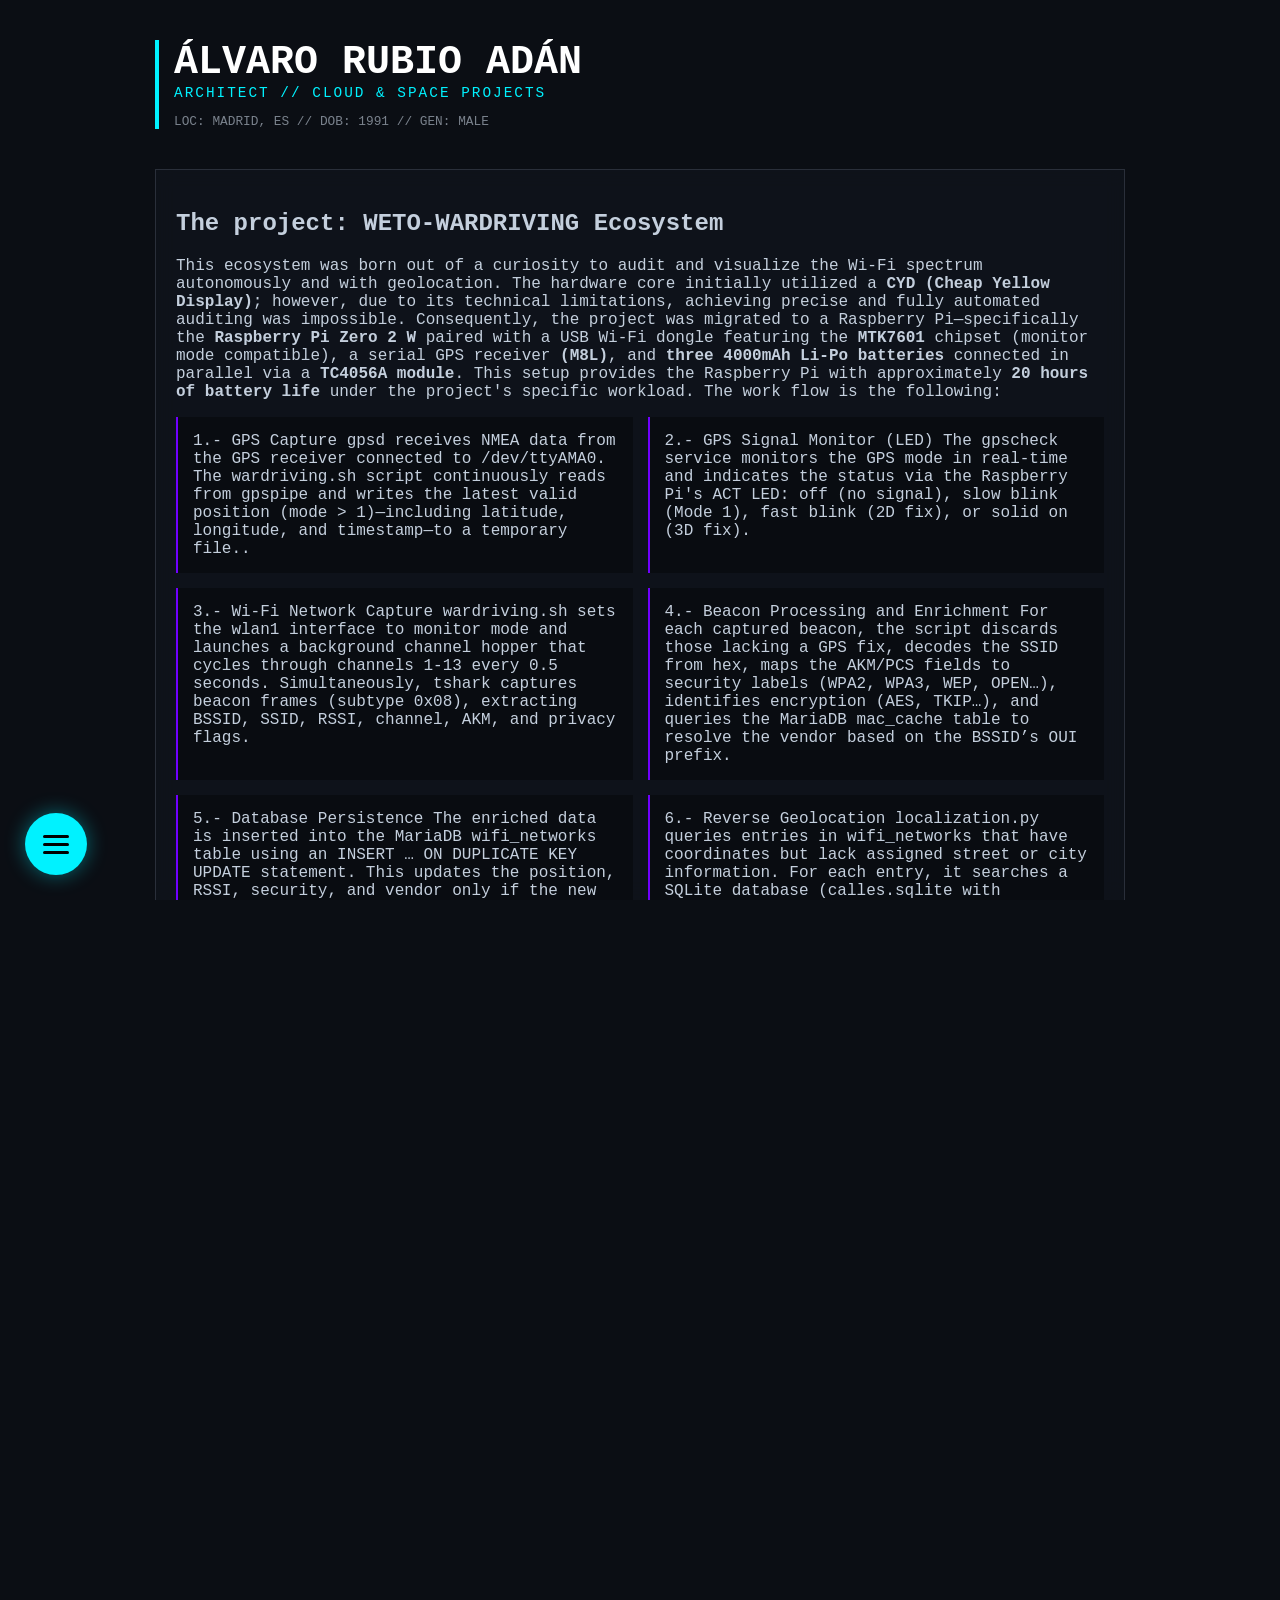
<file: wardriving_panel/var/www/html/about.html>
<!DOCTYPE html>
<html lang="es">
	<!--
	Copyright (c) 2026 Álvaro Rubio Adán
	Licensed under the Creative Commons Attribution 4.0 International (CC BY 4.0)
	You are free to share and adapt this material under the condition that 
	appropriate credit is given to the original author.
	Full license text: https://creativecommons.org/licenses/by/4.0/
	-->
<head>
	<meta name="viewport" content="width=device-width, initial-scale=1.0, maximum-scale=1.0, user-scalable=no">
    <meta charset="UTF-8">
    <title>Weto-WarDriving (ABOUT)</title>
	<link rel="stylesheet" href="css/common.css">
     <link rel="stylesheet" href="css/about.css">
</head>
<body>
	<!-- NAV LATERAL -->
    <nav id="nav-menu">
        <a href="index.html">01_HOME</a>
        <a href="map.html">02_MAP</a>
        <a href="graficos.html">03_STATISTICS</a>
        <a href="about.html" class="active">04_PROJECT</a>
        <a href="status.html">05_STATUS</a>
        <a href="setup.html">06_SETUP</a>
    </nav>
    <div id="menu-overlay" onclick="toggleMenu()"></div>
    <div class="fab-menu" onclick="toggleMenu()"><span></span><span></span><span></span></div>
    <script src="js/about.js"></script>
	
	<!-- ABOUT BOXES -->
    <div class="container">      
        <div class="header">
            <h1>ÁLVARO RUBIO ADÁN</h1>
            <div class="subtitle">ARCHITECT // CLOUD & SPACE PROJECTS</div>
            <p style="font-size: 0.8em; opacity: 0.6;">LOC: MADRID, ES // DOB: 1991 // GEN: MALE</p>
        </div>
		<!-- PROJECT -->
        <div class="section" data-id="CORE_SYSTEM">
            <h2>The project: WETO-WARDRIVING Ecosystem</h2>
            <p>
                This ecosystem was born out of a curiosity to audit and visualize the Wi-Fi spectrum autonomously and with geolocation. The hardware core initially utilized a <strong>CYD (Cheap Yellow Display)</strong>; however, due to its technical limitations, achieving precise and fully automated auditing was impossible. Consequently, the project was migrated to a Raspberry Pi—specifically the <strong>Raspberry Pi Zero 2 W</strong> paired with a USB Wi-Fi dongle featuring the <strong>MTK7601</strong> chipset (monitor mode compatible), a serial GPS receiver <strong>(M8L)</strong>, and <strong>three 4000mAh Li-Po batteries</strong> connected in parallel via a <strong>TC4056A module</strong>. This setup provides the Raspberry Pi with approximately <strong>20 hours of battery life </strong>under the project's specific workload. The work flow is the following:
            </p>
            
            <div class="tech-grid">
                <div class="tech-item">
                    <span class="tech-label">1.- GPS Capture</span>
                    <span class="tech-val">gpsd receives NMEA data from the GPS receiver connected to /dev/ttyAMA0. The wardriving.sh script continuously reads from gpspipe and writes the latest valid position (mode > 1)—including latitude, longitude, and timestamp—to a temporary file..</span>
                </div>
                <div class="tech-item">
                    <span class="tech-label">2.- GPS Signal Monitor (LED)</span>
                    <span class="tech-val">The gpscheck service monitors the GPS mode in real-time and indicates the status via the Raspberry Pi's ACT LED: off (no signal), slow blink (Mode 1), fast blink (2D fix), or solid on (3D fix).</span>
                </div>
                <div class="tech-item">
                    <span class="tech-label">3.- Wi-Fi Network Capture</span>
                    <span class="tech-val">wardriving.sh sets the wlan1 interface to monitor mode and launches a background channel hopper that cycles through channels 1-13 every 0.5 seconds. Simultaneously, tshark captures beacon frames (subtype 0x08), extracting BSSID, SSID, RSSI, channel, AKM, and privacy flags.</span>
                </div>
                <div class="tech-item">
                    <span class="tech-label">4.- Beacon Processing and Enrichment</span>
                    <span class="tech-val">For each captured beacon, the script discards those lacking a GPS fix, decodes the SSID from hex, maps the AKM/PCS fields to security labels (WPA2, WPA3, WEP, OPEN…), identifies encryption (AES, TKIP…), and queries the MariaDB mac_cache table to resolve the vendor based on the BSSID’s OUI prefix.</span>
                </div>
				<div class="tech-item">
                    <span class="tech-label">5.- Database Persistence</span>
                    <span class="tech-val">The enriched data is inserted into the MariaDB wifi_networks table using an INSERT … ON DUPLICATE KEY UPDATE statement. This updates the position, RSSI, security, and vendor only if the new RSSI is stronger than the previously recorded value.</span>
                </div>
				<div class="tech-item">
                    <span class="tech-label">6.- Reverse Geolocation</span>
                    <span class="tech-val">localization.py queries entries in wifi_networks that have coordinates but lack assigned street or city information. For each entry, it searches a SQLite database (calles.sqlite with SpatiaLite) for the nearest street and corresponding city, then updates the record in MariaDB.</span>
                </div>
				<div class="tech-item">
                    <span class="tech-label">7.- Web Service and Visualization</span>
                    <span class="tech-val">Apache serves static HTML pages, while get_data.php and status_api.php act as the API, querying MariaDB and returning JSON. The web pages consume these endpoints to display a paginated, searchable network list (index.html), an interactive map with clusters and filters (map.html), statistical charts (graficos.html), and a real-time system status dashboard (status.html).</span>
                </div>
				<div class="tech-item">
                    <span class="tech-label">8.- System Monitoring</span>
                    <span class="tech-val">status.html refreshes every 3 seconds by polling status_api.php, which returns CPU/RAM/uptime metrics, GPS status, database totals, security distribution, channel usage, top cities, and the status of active processes (tshark, wardriving.sh, channel hopper, and wlan1 mode).</span>
                </div>
            </div>
        </div>
		<!-- ME -->
        <div class="section" data-id="AUTHOR_BIO">
            <h2>Cloud Architect & Expert</h2>
            <p>
            I currently serve as a Cloud and Hardware Architect (On-premise), designing, implementing, and managing critical infrastructures where fault tolerance and security are imperative. My expertise spans from virtualization, containerization, and database management to automation and the implementation of AI models applied to productivity and the delivery of advanced projects.
            </p>
            <div class="tag-container">
                <span class="tag">DevOps</span>
                <span class="tag">AI & Deep Learning</span>
                <span class="tag">Virtualization</span>
                <span class="tag">Network Engineer</span>
                <span class="tag">Cybersecurity</span>
                <span class="tag">Cloud Architect</span>
				<span class="tag">Aerospace projects</span>
				<span class="tag">Containers</span>
            </div>
        </div>    
		<!-- URLS -->
        <div class="links">
            <a href="https://github.com/weto91" target="_blank" class="btn">GitHub Repository</a>
            <a href="https://mordle.x10.mx" target="_blank" class="btn">Mordle Game Hosting</a>
        </div>
    </div>
	<!-- MAINTAIN THIS FOOTER INTACT -->
	<footer style="padding: 20px; text-align: center; font-family: sans-serif; font-size: 0.9em; color: #555;">
		<div class="copyright-container">
			<p>&copy; <span id="year"></span> Álvaro Rubio Adán. All rights reserved.</p>
			<p>
				Licensed under the <a href="https://creativecommons.org/licenses/by/4.0/" target="_blank" style="color: #007bff; text-decoration: none;">Creative Commons Attribution 4.0 International License</a>.
				You are free to share and adapt this material as long as appropriate credit is given to the original author.
			</p>
		</div>
	
		<script src="js/year.js"></script>
	</footer>
</body>
</html>
</file>
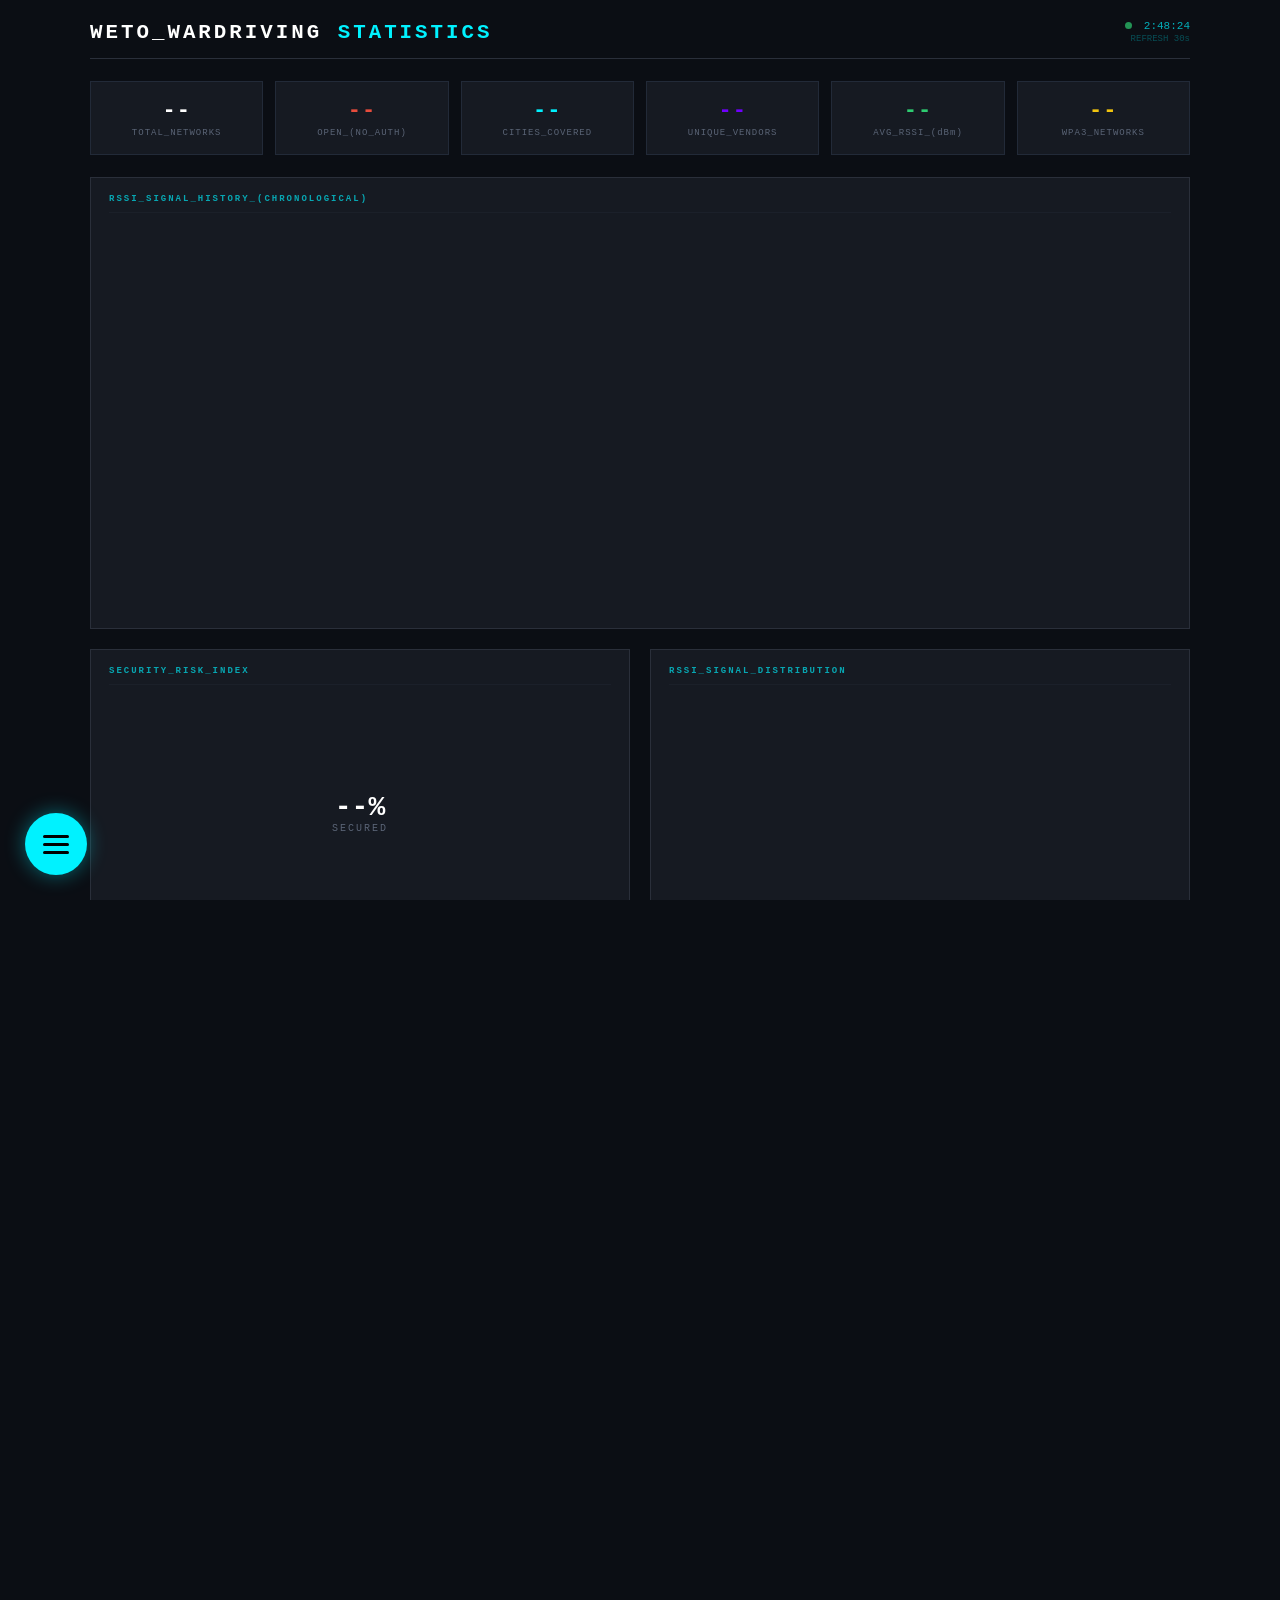
<file: wardriving_panel/var/www/html/graficos.html>
<!DOCTYPE html>
<html lang="es">
	<!--
	Copyright (c) 2026 Álvaro Rubio Adán
	Licensed under the Creative Commons Attribution 4.0 International (CC BY 4.0)
	You are free to share and adapt this material under the condition that 
	appropriate credit is given to the original author.
	Full license text: https://creativecommons.org/licenses/by/4.0/
	-->
<head>
    <meta charset="UTF-8">
    <meta name="viewport" content="width=device-width, initial-scale=1.0, maximum-scale=1.0, user-scalable=no">
    <title>Weto-WarDriving (STATISTICS)</title>
    <script src="lib/chart.min.js"></script>
    <script src="lib/jquery-3.7.0.min.js"></script>
	<link rel="stylesheet" href="css/common.css">
    <link rel="stylesheet" href="css/stats.css">
</head>
<body>
	<!-- NAV LATERAL -->
    <nav id="nav-menu">
        <a href="index.html">01_HOME</a>
        <a href="map.html">02_MAP</a>
        <a href="graficos.html" class="active">03_STATISTICS</a>
        <a href="about.html">04_PROJECT</a>
        <a href="status.html">05_STATUS</a>
        <a href="setup.html">06_SETUP</a>
    </nav>
	<div id="menu-overlay" onclick="toggleMenu()"></div>
    <div class="fab-menu" onclick="toggleMenu()"><span></span><span></span><span></span></div>

	<!-- GRAPHS -->
    <div class="page-wrap">
        <div class="page-header">
            <h1>WETO_WARDRIVING <span>STATISTICS</span></h1>
            <div id="live-clock">
                <span id="sync-indicator"></span>
                <span id="clock-val">--:--:--</span><br>
                <span style="font-size:9px; opacity:0.4;">REFRESH 30s</span>
            </div>
        </div>

		<!-- KPI SUMMARY ROW -->
		<div class="kpi-row" id="kpi-row">
			<div class="kpi-card"><div class="kpi-val" id="kpi-total">--</div><div class="kpi-lbl">TOTAL_NETWORKS</div></div>
			<div class="kpi-card"><div class="kpi-val kpi-red" id="kpi-open">--</div><div class="kpi-lbl">OPEN_(NO_AUTH)</div></div>
			<div class="kpi-card"><div class="kpi-val kpi-cyan" id="kpi-cities">--</div><div class="kpi-lbl">CITIES_COVERED</div></div>
			<div class="kpi-card"><div class="kpi-val kpi-purple" id="kpi-vendors">--</div><div class="kpi-lbl">UNIQUE_VENDORS</div></div>
			<div class="kpi-card"><div class="kpi-val kpi-green" id="kpi-avg-rssi">--</div><div class="kpi-lbl">AVG_RSSI_(dBm)</div></div>
			<div class="kpi-card"><div class="kpi-val kpi-yellow" id="kpi-wpa3">--</div><div class="kpi-lbl">WPA3_NETWORKS</div></div>
		</div>

        <!-- RSSI HISTORY -->
        <div class="chart-card" style="margin-bottom:20px;">
            <h3>RSSI_SIGNAL_HISTORY_(CHRONOLOGICAL)</h3>
            <canvas id="signalLineChart"></canvas>
        </div>

		<!-- SECURITY GAUGE + RSSI DISTRIBUTION -->
		<div class="grid-2" style="margin-bottom:20px;">
			<div class="chart-card">
				<h3>SECURITY_RISK_INDEX</h3>
				<div class="gauge-wrap">
					<canvas id="gaugeChart"></canvas>
					<div class="gauge-center">
						<div class="gauge-pct" id="gauge-pct">--%</div>
						<div class="gauge-sub">SECURED</div>
					</div>
				</div>
				<div id="sec-breakdown" class="sec-pills"></div>
			</div>
			<div class="chart-card">
				<h3>RSSI_SIGNAL_DISTRIBUTION</h3>
				<canvas id="rssiDistChart"></canvas>
				<div class="rssi-legend">
					<span class="rssi-dot" style="background:#2ecc71"></span>Excellent (&gt;-60)
					<span class="rssi-dot" style="background:#f1c40f"></span>Good (-60/-75)
					<span class="rssi-dot" style="background:#e67e22"></span>Fair (-75/-85)
					<span class="rssi-dot" style="background:#e74c3c"></span>Poor (&lt;-85)
				</div>
			</div>
		</div>

        <div class="grid-2">
			<!-- TOP 10 CITIES -->
            <div class="chart-card">
                <h3>TOP_10_CITIES</h3>
                <canvas id="cityChart"></canvas>
            </div>
			<!-- TOP 10 VENDORS -->
            <div class="chart-card">
                <h3>TOP_10_VENDORS</h3>
                <canvas id="vendorChart"></canvas>
            </div>
        </div>

		<!-- CHANNEL DISTRIBUTION -->
		<div class="chart-card" style="margin-bottom:20px; margin-top:20px;">
			<h3>WIFI_CHANNEL_DISTRIBUTION_(2.4GHz_vs_5GHz)</h3>
			<canvas id="channelChart"></canvas>
		</div>

		<!-- CAPTURE HEATMAP (day x hour) -->
		<div class="chart-card" style="margin-bottom:20px;">
			<h3>CAPTURE_HEATMAP_(DAY_OF_WEEK_×_HOUR)</h3>
			<div class="heatmap-wrap" id="heatmap-wrap">
				<div style="opacity:0.4;font-size:12px;">Loading...</div>
			</div>
		</div>

		<!-- NETWORK ACTIVITY OVER TIME (captures per day) -->
		<div class="chart-card" style="margin-bottom:20px;">
			<h3>CAPTURE_ACTIVITY_PER_DAY</h3>
			<canvas id="activityChart"></canvas>
		</div>

		<!-- TOP SSIDs -->
		<div class="chart-card" style="margin-bottom:20px;">
			<h3>TOP_10_REPEATED_SSIDS_(OPERATOR_NETS)</h3>
			<canvas id="ssidChart"></canvas>
		</div>

		<!-- ENCRYPTION TREND OVER TIME -->
		<div class="chart-card" style="margin-bottom:20px;">
			<h3>ENCRYPTION_TREND_OVER_TIME_(OPEN_vs_WPA2_vs_WPA3)</h3>
			<canvas id="encTrendChart"></canvas>
		</div>

		<!-- BEST / WORST RSSI RECORDS -->
		<div class="grid-2" style="margin-bottom:20px;">
			<div class="chart-card">
				<h3>TOP_5_STRONGEST_SIGNAL_(dBm)</h3>
				<div class="rssi-table" id="best-rssi-table">
					<div style="opacity:0.4;font-size:11px;">Loading...</div>
				</div>
			</div>
			<div class="chart-card">
				<h3>TOP_5_WEAKEST_SIGNAL_(dBm)</h3>
				<div class="rssi-table" id="worst-rssi-table">
					<div style="opacity:0.4;font-size:11px;">Loading...</div>
				</div>
			</div>
		</div>

		<!-- PROTOCOLS AND SECURITY -->
        <div class="chart-card" style="margin-bottom:20px;">
            <h3>PROTOCOLS_AND_SECURITY</h3>
            <canvas id="authChart"></canvas>
        </div>
        <div class="grid-2">
			<!-- LIST CITY -->
            <div class="chart-card">
                <h3>CITY_LIST_(ENTIRE_LIST)</h3>
                <div class="scroll-area"><table id="cityTable"><tbody></tbody></table></div>
            </div>
			<!-- LIST VENDOR -->
            <div class="chart-card">
                <h3>VENDOR_LIST_(ENTIRE_LIST)</h3>
                <div class="scroll-area"><table id="vendorTable"><tbody></tbody></table></div>
            </div>
        </div>
    </div>
    <script>
        function tickClock() {
            document.getElementById('clock-val').textContent = new Date().toLocaleTimeString('es-ES');
        }
        setInterval(tickClock, 1000); tickClock();
    </script>
    <script src="js/stats.js"></script>
	<!-- MAINTAIN THIS FOOTER INTACT -->
	<footer style="padding: 20px; text-align: center; font-family: sans-serif; font-size: 0.9em; color: #555;">
		<div class="copyright-container">
			<p>&copy; <span id="year"></span> Álvaro Rubio Adán. All rights reserved.</p>
			<p>
				Licensed under the <a href="https://creativecommons.org/licenses/by/4.0/" target="_blank" style="color: #007bff; text-decoration: none;">Creative Commons Attribution 4.0 International License</a>.
				You are free to share and adapt this material as long as appropriate credit is given to the original author.
			</p>
		</div>
	
		<script src="js/year.js"></script>
	</footer>
</body>
</html>
</file>
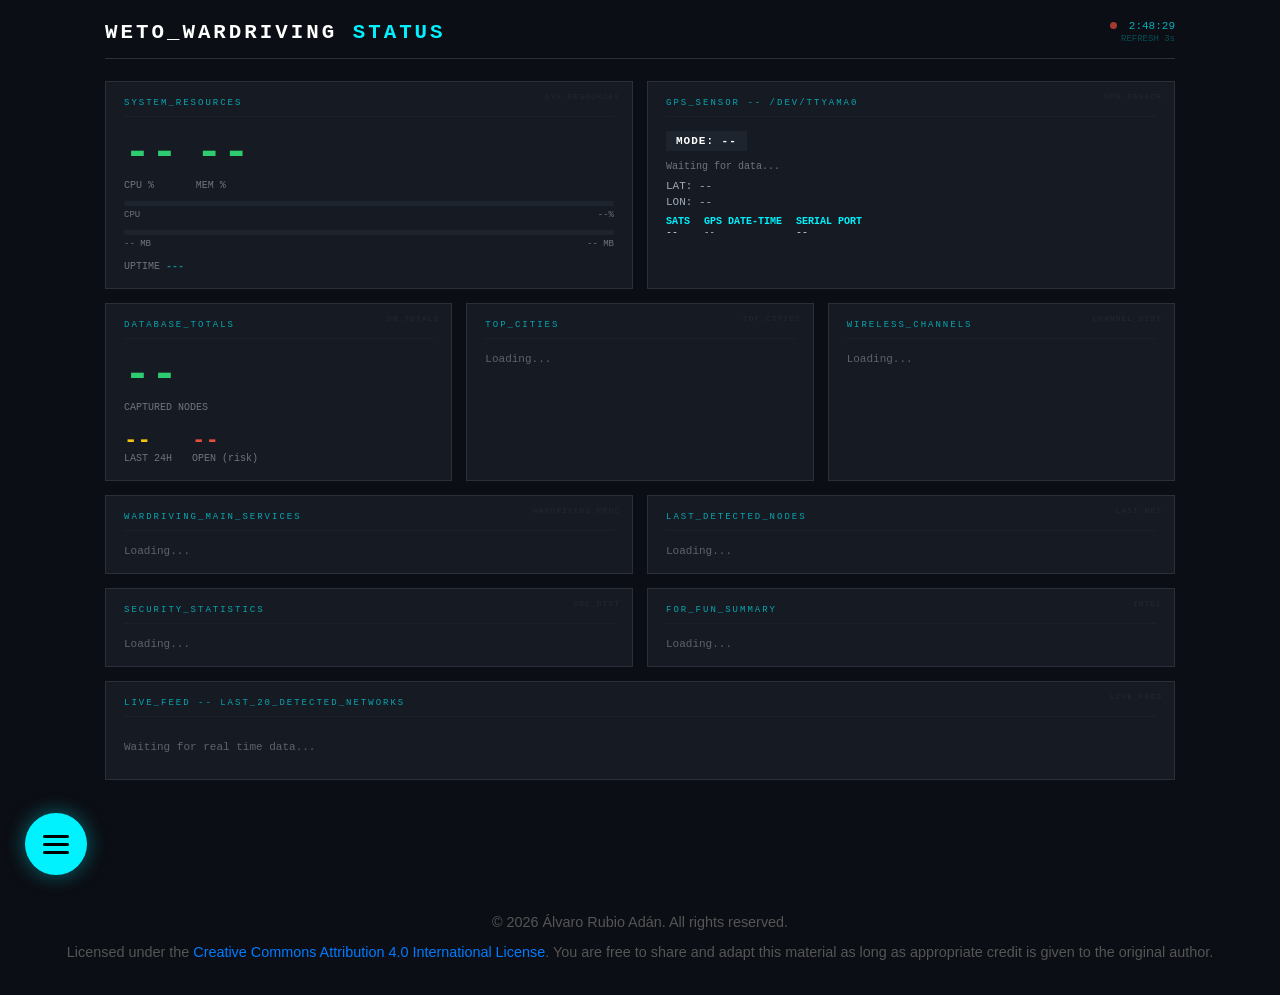
<file: wardriving_panel/var/www/html/status.html>
<!DOCTYPE html>
<html lang="es">
	<!--
	Copyright (c) 2026 Álvaro Rubio Adán
	Licensed under the Creative Commons Attribution 4.0 International (CC BY 4.0)
	You are free to share and adapt this material under the condition that 
	appropriate credit is given to the original author.
	Full license text: https://creativecommons.org/licenses/by/4.0/
	-->
<head>
    <meta charset="UTF-8">
    <meta name="viewport" content="width=device-width, initial-scale=1.0, maximum-scale=1.0, user-scalable=no">
    <title>Weto-WarDriving (STATUS)</title>
	<link rel="stylesheet" href="css/common.css">
	<link rel="stylesheet" href="css/status.css">
</head>
<body>   
	<!-- NAV LATERAL -->  
    <nav id="nav-menu">
        <a href="index.html">01_HOME</a>
        <a href="map.html">02_MAP</a>
        <a href="graficos.html">03_STATISTICS</a>
        <a href="about.html">04_PROJECT</a>
        <a href="status.html" class="active">05_STATUS</a>
        <a href="setup.html">06_SETUP</a>
    </nav>
	<div id="menu-overlay" onclick="toggleMenu()"></div>
	<div class="fab-menu" onclick="toggleMenu()"><span></span><span></span><span></span></div>
	
	<!-- TITLE BAR -->  
    <div class="page-wrap">
        <div class="page-header">
            <h1>WETO_WARDRIVING <span>STATUS</span></h1>
            <div id="live-clock">
                <span id="sync-indicator"></span>
                <span id="clock-val">--:--:--</span><br>
                <span style="font-size:9px; opacity:0.4;">REFRESH 3s</span>
            </div>
        </div>

        <!-- ROW 1: System + GPS + Processes -->
        <div class="grid-top">

            <!-- CPU & RAM -->
            <div class="card" data-id="SYS_RESOURCES">
                <div class="card-title">SYSTEM_RESOURCES</div>
                <div style="display:flex; gap:18px; margin-bottom:10px;">
                    <div>
                        <div id="cpu-val" class="big-number ok">--</div>
                        <div class="sub-label">CPU %</div>
                    </div>
                    <div>
                        <div id="mem-val" class="big-number ok">--</div>
                        <div class="sub-label">MEM %</div>
                    </div>
                </div>
                <div class="bar-wrap">
                    <div class="bar-track"><div id="cpu-bar" class="bar-fill" style="width:0%; background:var(--green);"></div></div>
                    <div class="bar-info"><span>CPU</span><span id="cpu-bar-lbl">--%</span></div>
                </div>
                <div class="bar-wrap">
                    <div class="bar-track"><div id="mem-bar" class="bar-fill" style="width:0%; background:var(--primary);"></div></div>
                    <div class="bar-info"><span id="mem-used-lbl">-- MB</span><span id="mem-total-lbl">-- MB</span></div>
                </div>
                <div style="margin-top:12px; font-size:10px; opacity:0.5;">
                    UPTIME <span id="uptime-val" class="uptime-val" style="font-size:10px;">---</span>
                </div>
            </div>

            <!-- GPS -->
            <div class="card" data-id="GPS_SENSOR">
                <div class="card-title">GPS_SENSOR -- /dev/ttyAMA0</div>
                <div id="gps-badge" class="gps-mode-badge" style="background:#1e242e; color:#fff;">MODE: --</div>
                <div id="gps-desc" style="font-size:10px; opacity:0.5; margin-bottom:8px;">Waiting for data...</div>
                <div class="gps-coord" id="gps-lat">LAT: --</div>
                <div class="gps-coord" id="gps-lon">LON: --</div>
                <div class="gps-row">
                    <span><b>SATS</b><br><span id="gps-sats">--</span></span>
                    <span><b>GPS DATE-TIME</b><br><span id="gps-time" style="font-size:9px;">--</span></span>
                    <span><b>SERIAL PORT</b><br><span id="gps-port">--</span></span>
                </div>
            </div>
        </div>

        <!-- FROW 2: TOTALS + LAST NODE + CHANNELS -->
        <div class="grid-mid">

            <!-- Total BD -->
            <div class="card" data-id="DB_TOTALS">
                <div class="card-title">DATABASE_TOTALS</div>
                <div id="db-total" class="big-number ok">--</div>
                <div class="sub-label">CAPTURED NODES</div>
                <div style="margin-top:14px; display:flex; gap:20px;">
                    <div>
                        <div style="font-size:1.4em; font-weight:bold; color:var(--yellow);" id="db-24h">--</div>
                        <div class="sub-label">LAST 24H</div>
                    </div>
                    <div>
                        <div style="font-size:1.4em; font-weight:bold; color:var(--red);" id="db-open">--</div>
                        <div class="sub-label">OPEN (risk)</div>
                    </div>
                </div>
                <div id="alert-open-container"></div>
            </div>

            <!-- Top Cities -->
            <div class="card" data-id="TOP_CITIES">
                <div class="card-title">TOP_CITIES</div>
                <div class="cities-list" id="cities-list">
                    <div style="opacity:0.4; font-size:11px;">Loading...</div>
                </div>
            </div>

            <!-- CHANNELS -->
            <div class="card" data-id="CHANNEL_DIST">
                <div class="card-title">WIRELESS_CHANNELS</div>
                <div class="ch-grid" id="ch-grid">
                    <div style="opacity:0.4; font-size:11px;">Loading...</div>
                </div>
            </div>
        </div>

        <!-- WarDriving Services -->
        <div class="grid-top" style="margin-bottom:14px;">
            <div class="card" data-id="WARDRIVING_PROC">
                <div class="card-title">WARDRIVING_MAIN_SERVICES</div>
                <div class="proc-list" id="proc-list">
                    <div style="opacity:0.4; font-size:11px;">Loading...</div>
                </div>
            </div>

            <!-- Last Detected Node -->
            <div class="card" data-id="LAST_NET">
                <div class="card-title">LAST_DETECTED_NODES</div>
                <div class="last-net" id="last-net">
                    <div style="opacity:0.4; font-size:11px;">Loading...</div>
                </div>
            </div>
        </div>

        <!-- Security Statistics -->
        <div class="grid-top" style="margin-bottom:14px;">
            <div class="card" data-id="SEC_DIST">
                <div class="card-title">SECURITY_STATISTICS</div>
                <div class="sec-bars" id="sec-bars">
                    <div style="opacity:0.4; font-size:11px;">Loading...</div>
                </div>
            </div>

            <!-- FOR FUN SUMMARY -->
            <div class="card" data-id="INTEL">
                <div class="card-title">FOR_FUN_SUMMARY</div>
                <div id="intel-box">
                    <div style="opacity:0.4; font-size:11px;">Loading...</div>
                </div>
            </div>
        </div>

        <!-- LIVE FEED -->
        <div class="grid-bottom">
            <div class="card" data-id="LIVE_FEED">
                <div class="card-title">LIVE_FEED -- LAST_20_DETECTED_NETWORKS</div>
                <div class="feed-scroll">
                    <div id="live-feed-list">
                        <div style="opacity:0.4; font-size:11px; padding:10px 0;">Waiting for real time data...</div>
                    </div>
                </div>
            </div>
        </div>
    </div>
    <script src="js/status.js"></script>
	
	<!-- MAINTAIN THIS FOOTER INTACT -->
	<footer style="padding: 20px; text-align: center; font-family: sans-serif; font-size: 0.9em; color: #555;">
		<div class="copyright-container">
			<p>&copy; <span id="year"></span> Álvaro Rubio Adán. All rights reserved.</p>
			<p>
				Licensed under the <a href="https://creativecommons.org/licenses/by/4.0/" target="_blank" style="color: #007bff; text-decoration: none;">Creative Commons Attribution 4.0 International License</a>.
				You are free to share and adapt this material as long as appropriate credit is given to the original author.
			</p>
		</div>
	
		<script src="js/year.js"></script>
	</footer>
</body>
</html>
</file>
<file: wardriving_panel/var/www/html/css/common.css>
/*
 * Copyright (c) 2026 Álvaro Rubio Adán
 * Licensed under CC BY 4.0 (https://creativecommons.org/licenses/by/4.0/)
 * Usage and modification permitted with attribution to the author.
 */

/* ════════════════════════════════════════════════════════
   WETO — COMMON STYLES
   Compartido por: about.css · map.css · stats.css · status.css · table.css
   ════════════════════════════════════════════════════════ */

/* ── VARIABLES GLOBALES (comunes a todos los ficheros) ── */
:root {
    --primary: #00f2ff;
    --accent:  #7000ff;
    --bg:      #0b0e14;
    --text:    #c4cfdd;
}

/* ── OVERLAY ── */
/* Idéntico en los 5 ficheros */
#menu-overlay {
    display: none;
    position: fixed;
    inset: 0;
    background: rgba(0,0,0,0.8);
    z-index: 9999;
}

/* ── NAV LATERAL ── */
/* Idéntico en about · map · stats · table (status tiene variante propia) */
#nav-menu {
    position: fixed;
    top: 0;
    left: -100%;
    width: 270px;
    height: 100%;
    background: #07090d;
    border-right: 1px solid #222;
    z-index: 10000;
    transition: 0.35s;
    display: flex;
    flex-direction: column;
    padding: 60px 0 0 0;
    box-sizing: border-box;
}

#nav-menu.active {
    left: 0;
}

#nav-menu a {
    display: block;
    padding: 20px 25px;
    color: #777;
    text-decoration: none;
    font-size: 17px;
    letter-spacing: 1px;
    border-bottom: 1px solid #1a1a1a;
}

#nav-menu a.active,
#nav-menu a:hover {
    color: var(--primary);
    background: #0f1218;
}

/* ── BOTÓN MENÚ FAB ── */
/* Idéntico en los 5 ficheros */
.fab-menu {
    position: fixed;
    bottom: 25px;
    left: 25px;
    z-index: 10001;
    width: 62px;
    height: 62px;
    background: var(--primary);
    border-radius: 50%;
    display: flex;
    flex-direction: column;
    justify-content: center;
    align-items: center;
    gap: 5px;
    cursor: pointer;
    box-shadow: 0 0 20px rgba(0,242,255,0.4);
}

.fab-menu span {
    width: 26px;
    height: 3px;
    background: #000;
    border-radius: 2px;
}
</file>
<file: wardriving_panel/var/www/html/css/about.css>
/*
 * Copyright (c) 2026 Álvaro Rubio Adán
 * Licensed under CC BY 4.0 (https://creativecommons.org/licenses/by/4.0/)
 * Usage and modification permitted with attribution to the author.
 */

/* Requiere: common.css */

/* ── VARIABLE LOCAL (card-bg distinto del resto) ── */
:root {
    --card-bg: rgba(16, 20, 28, 0.8);
}

body, html {
    margin: 0;
    padding: 0;
    height: 100%;
    width: 100%;
    font-family: 'Consolas', monospace;
    background: var(--bg);
    overflow-y: auto;
    color: var(--text);
    -webkit-tap-highlight-color: transparent;
}

.container {
    width: 100%;
    max-width: 1000px;
    margin: 0 auto;
    padding: 40px 15px 120px 15px;
    box-sizing: border-box;
}

.header {
    border-left: 4px solid var(--primary);
    padding-left: 15px;
    margin-bottom: 40px;
}

h1 {
    color: #fff;
    font-size: 1.8em;
    margin: 0;
}

.subtitle {
    color: var(--primary);
    font-size: 0.9em;
    letter-spacing: 2px;
}

.section {
    background: var(--card-bg);
    border: 1px solid #2a2f3a;
    padding: 20px;
    margin-bottom: 25px;
    backdrop-filter: blur(10px);
}

.tech-grid {
    display: grid;
    grid-template-columns: 1fr; /* Mobile: 1 column */
    gap: 15px;
}

@media (min-width: 600px) {
    .tech-grid {
        grid-template-columns: repeat(2, 1fr);
    }
    h1 {
        font-size: 2.5em;
    }
}

.tech-item {
    background: rgba(0,0,0,0.3);
    padding: 15px;
    border-left: 2px solid var(--accent);
}

.tag-container {
    display: flex;
    flex-wrap: wrap;
    gap: 5px;
}

.tag {
    background: #1c212c;
    border: 1px solid #3a4252;
    padding: 4px 10px;
    font-size: 10px;
}

.links {
    flex-direction: column;
    display: flex;
    gap: 10px;
}

.btn {
    text-align: center;
    display: block;
    border: 1px solid var(--primary);
    padding: 12px;
    color: var(--primary);
    text-decoration: none;
    font-size: 12px;
}
</file>
<file: wardriving_panel/var/www/html/css/stats.css>
/*
 * Copyright (c) 2026 Álvaro Rubio Adán
 * Licensed under CC BY 4.0 (https://creativecommons.org/licenses/by/4.0/)
 * Usage and modification permitted with attribution to the author.
 */

/* Requiere: common.css */

/* ── VARIABLE LOCAL ── */
:root {
    --card-bg: #161a22;
    --green:  #2ecc71;
    --red:    #e74c3c;
    --yellow: #f1c40f;
    --purple: #7000ff;
    --cyan:   #00f2ff;
}

body, html {
    margin: 0;
    padding: 0;
    height: 100%;
    width: 100%;
    font-family: 'Consolas', monospace;
    background: var(--bg);
    overflow-y: auto;
    overflow-x: hidden;
    color: var(--text);
    -webkit-tap-highlight-color: transparent;
}

/* ── LAYOUT ── */
.page-wrap {
    max-width: 1100px;
    margin: 0 auto;
    padding: 20px 15px 100px 15px;
}

.page-header {
    display: flex;
    justify-content: space-between;
    align-items: flex-end;
    border-bottom: 1px solid #2a2f3a;
    padding-bottom: 14px;
    margin-bottom: 22px;
}

.page-header h1 {
    margin: 0;
    font-size: 1.3em;
    color: #fff;
    letter-spacing: 3px;
}

.page-header h1 span {
    color: var(--primary);
}

#live-clock {
    font-size: 11px;
    color: var(--primary);
    opacity: 0.7;
    text-align: right;
}

#sync-indicator {
    display: inline-block;
    width: 7px;
    height: 7px;
    border-radius: 50%;
    background: var(--green);
    margin-right: 5px;
    animation: pulse-dot 1.5s infinite;
}

@keyframes pulse-dot {
    0%, 100% { opacity: 1; }
    50%       { opacity: 0.2; }
}

/* ── KPI ROW ── */
.kpi-row {
    display: grid;
    grid-template-columns: repeat(3, 1fr);
    gap: 12px;
    margin-bottom: 22px;
}

@media (min-width: 768px) {
    .kpi-row { grid-template-columns: repeat(6, 1fr); }
}

.kpi-card {
    background: var(--card-bg);
    border: 1px solid #222a38;
    border-radius: 0;
    padding: 16px 12px;
    text-align: center;
}

.kpi-val {
    font-size: 22px;
    font-weight: bold;
    color: #fff;
    letter-spacing: 1px;
}

.kpi-val.kpi-red    { color: var(--red); }
.kpi-val.kpi-cyan   { color: var(--cyan); }
.kpi-val.kpi-purple { color: var(--purple); }
.kpi-val.kpi-green  { color: var(--green); }
.kpi-val.kpi-yellow { color: var(--yellow); }

.kpi-lbl {
    font-size: 9px;
    color: #5a6476;
    margin-top: 5px;
    letter-spacing: 1px;
}

/* ── GRIDS ── */
.grid-2 {
    display: grid;
    grid-template-columns: 1fr;
    gap: 20px;
    margin-bottom: 20px;
}

@media (min-width: 768px) {
    .grid-2 { grid-template-columns: 1fr 1fr; }
}

/* ── CHART CARD ── */
.chart-card {
    background: var(--card-bg);
    border: 1px solid #2a2f3a;
    padding: 16px 18px;
    border-radius: 0;
    position: relative;
    overflow: hidden;
}

.chart-card h3 {
    font-size: 9px;
    color: var(--primary);
    margin: 0 0 14px 0;
    opacity: 0.65;
    text-transform: uppercase;
    letter-spacing: 2px;
    border-bottom: 1px solid #1e242e;
    padding-bottom: 8px;
}

/* ── GAUGE ── */
.gauge-wrap {
    position: relative;
    width: 100%;
    max-width: 260px;
    margin: 0 auto 16px;
}

.gauge-center {
    position: absolute;
    bottom: 0;
    left: 50%;
    transform: translateX(-50%);
    text-align: center;
    pointer-events: none;
}

.gauge-pct {
    font-size: 28px;
    font-weight: bold;
    color: #fff;
}

.gauge-sub {
    font-size: 10px;
    color: #5a6476;
    letter-spacing: 2px;
}

/* ── SECURITY PILLS ── */
.sec-pills {
    display: flex;
    flex-wrap: wrap;
    gap: 8px;
    justify-content: center;
    margin-top: 10px;
}

.sec-pill {
    border: 1px solid;
    border-radius: 0;
    padding: 4px 10px;
    font-size: 11px;
}

/* ── RSSI LEGEND ── */
.rssi-legend {
    margin-top: 12px;
    font-size: 11px;
    color: #6a7585;
    display: flex;
    flex-wrap: wrap;
    gap: 10px;
    align-items: center;
}

.rssi-dot {
    display: inline-block;
    width: 10px;
    height: 10px;
    border-radius: 0;
    margin-right: 3px;
}

/* ── RSSI RECORDS TABLE ── */
.rssi-table {
    display: flex;
    flex-direction: column;
    gap: 6px;
}

.rssi-rec-row {
    display: flex;
    align-items: center;
    gap: 8px;
    padding: 8px 10px;
    background: #0d1018;
    border-left: 2px solid #1e242e;
    font-size: 11px;
}

.rssi-rec-ssid {
    flex: 1;
    color: #fff;
    font-weight: bold;
    overflow: hidden;
    text-overflow: ellipsis;
    white-space: nowrap;
}

.rssi-rec-vendor {
    font-size: 9px;
    color: #5a6476;
    width: 100px;
    overflow: hidden;
    text-overflow: ellipsis;
    white-space: nowrap;
    text-align: right;
}

.rssi-rec-val {
    font-size: 12px;
    font-weight: bold;
    width: 58px;
    text-align: right;
    font-family: 'Consolas', monospace;
}

/* ── HEATMAP ── */
.heatmap-wrap {
    overflow-x: auto;
    padding: 4px 0;
    min-height: 200px;
}

/* ── TABLES ── */
.scroll-area {
    height: 350px;
    overflow-y: auto;
    font-size: 16px;
}

table {
    width: 100%;
    border-collapse: collapse;
}

tr.clickable:active {
    background: rgba(0,242,255,0.08);
}

td {
    padding: 13px 0;
    border-bottom: 1px solid #1e2430;
    cursor: pointer;
}

.count {
    color: var(--primary);
    text-align: right;
    font-weight: bold;
}

canvas {
    width: 100% !important;
    max-height: 380px;
    cursor: pointer;
}
</file>
<file: wardriving_panel/var/www/html/css/status.css>
/*
 * Copyright (c) 2026 Álvaro Rubio Adán
 * Licensed under CC BY 4.0 (https://creativecommons.org/licenses/by/4.0/)
 * Usage and modification permitted with attribution to the author.
 */

/* Requiere: common.css */

/* ── VARIABLES LOCALES ── */
:root {
    --green:   #2ecc71;
    --yellow:  #f1c40f;
    --red:     #e74c3c;
    --orange:  #e67e22;
    --card-bg: #161a22;
    --card2:   rgba(16, 20, 28, 0.9);
    --border:  #2a2f3a;
}

* {
    box-sizing: border-box;
}

body, html {
    margin: 0;
    padding: 0;
    font-family: 'Consolas', 'Courier New', monospace;
    background: var(--bg);
    color: var(--text);
    min-height: 100vh;
}

/* ── NAV (variante status: distinta a la common) ── */
#nav-menu {
    position: fixed;
    top: 0;
    left: -100%;
    width: 280px;
    height: 100%;
    background: var(--card-bg);
    border-right: 2px solid var(--primary);
    z-index: 10000;
    transition: 0.4s;
    padding: 50px 0 0 0;
}

#nav-menu.active {
    left: 0;
}

#nav-menu a {
    display: block;
    padding: 22px 25px;
    color: #666;
    text-decoration: none;
    font-size: 13px;
    font-weight: bold;
    border-bottom: 1px solid #1e242e;
    letter-spacing: 2px;
    transition: 0.2s;
}

#nav-menu a:hover,
#nav-menu a.active {
    color: var(--primary);
    background: rgba(0,242,255,0.04);
}

/* ── FLOATING MENU BTN (variante status: 56px, sin gap en spans) ── */
.floating-menu-btn {
    position: fixed;
    bottom: 28px;
    left: 28px;
    width: 56px;
    height: 56px;
    background: var(--primary);
    border-radius: 50%;
    display: flex;
    flex-direction: column;
    justify-content: center;
    align-items: center;
    gap: 5px;
    z-index: 10001;
    cursor: pointer;
    box-shadow: 0 0 20px rgba(0,242,255,0.4);
}

.floating-menu-btn span {
    width: 24px;
    height: 2px;
    background: #000;
}

/* ── LAYOUT ── */
.page-wrap {
    max-width: 1100px;
    margin: 0 auto;
    padding: 20px 15px 100px 15px;
}

.page-header {
    display: flex;
    justify-content: space-between;
    align-items: flex-end;
    border-bottom: 1px solid var(--border);
    padding-bottom: 14px;
    margin-bottom: 22px;
}

.page-header h1 {
    margin: 0;
    font-size: 1.3em;
    color: #fff;
    letter-spacing: 3px;
}

.page-header h1 span {
    color: var(--primary);
}

#live-clock {
    font-size: 11px;
    color: var(--primary);
    opacity: 0.7;
    text-align: right;
}

#sync-indicator {
    display: inline-block;
    width: 7px;
    height: 7px;
    border-radius: 50%;
    background: var(--green);
    margin-right: 5px;
    animation: pulse-dot 1.5s infinite;
}

@keyframes pulse-dot {
    0%, 100% { opacity: 1; }
    50%       { opacity: 0.2; }
}

/* ── GRID ── */
.grid-top    { display: grid; grid-template-columns: 1fr 1fr;     gap: 14px; margin-bottom: 14px; }
.grid-mid    { display: grid; grid-template-columns: 1fr 1fr 1fr; gap: 14px; margin-bottom: 14px; }
.grid-bottom { display: grid; grid-template-columns: 1fr;         gap: 14px; }

@media (max-width: 700px) {
    .grid-top, .grid-mid { grid-template-columns: 1fr; }
}

/* ── CARD ── */
.card {
    background: var(--card-bg);
    border: 1px solid var(--border);
    padding: 16px 18px;
    position: relative;
    overflow: hidden;
}

.card::before {
    content: attr(data-id);
    position: absolute;
    top: 10px;
    right: 12px;
    font-size: 8px;
    color: #ffffff10;
    letter-spacing: 1px;
}

.card-title {
    font-size: 9px;
    color: var(--primary);
    letter-spacing: 2px;
    text-transform: uppercase;
    margin-bottom: 14px;
    opacity: 0.65;
    border-bottom: 1px solid #1e242e;
    padding-bottom: 8px;
}

/* ── GAUGES & METRICS ── */
.big-number {
    font-size: 2.8em;
    font-weight: bold;
    color: #fff;
    line-height: 1;
    margin-bottom: 4px;
}

.big-number.ok   { color: var(--green); }
.big-number.warn { color: var(--yellow); }
.big-number.crit { color: var(--red); }

.sub-label { font-size: 10px; opacity: 0.5; }

.bar-wrap { margin-top: 10px; }

.bar-track {
    height: 5px;
    background: #1e242e;
    border-radius: 2px;
    overflow: hidden;
}

.bar-fill {
    height: 100%;
    border-radius: 2px;
    transition: width 0.7s ease;
}

.bar-info {
    display: flex;
    justify-content: space-between;
    font-size: 9px;
    margin-top: 4px;
    opacity: 0.5;
}

/* ── GPS ── */
.gps-mode-badge {
    display: inline-block;
    padding: 4px 10px;
    font-size: 11px;
    font-weight: bold;
    letter-spacing: 1px;
    margin-bottom: 10px;
}

.gps-coord { font-size: 11px; font-family: monospace; opacity: 0.8; margin-top: 4px; }

.gps-row { display: flex; gap: 14px; margin-top: 8px; }
.gps-row span { font-size: 10px; }
.gps-row span b { color: var(--primary); }

/* ── PROCESO STATUS ── */
.proc-list { display: flex; flex-direction: column; gap: 8px; }

.proc-item {
    display: flex;
    justify-content: space-between;
    align-items: center;
    font-size: 11px;
    padding: 8px 10px;
    background: #0d1018;
    border-left: 3px solid transparent;
}

.proc-item.on  { border-color: var(--green); }
.proc-item.off { border-color: var(--red); opacity: 0.6; }

.proc-status {
    font-size: 9px;
    font-weight: bold;
    letter-spacing: 1px;
    padding: 2px 7px;
}

.proc-status.on  { color: var(--green); border: 1px solid var(--green); }
.proc-status.off { color: var(--red);   border: 1px solid var(--red); }

/* ── LAST NETWORK ── */
.lnet-ssid {
    font-size: 1.4em;
    color: #fff;
    font-weight: bold;
    margin-bottom: 10px;
    word-break: break-all;
    border-left: 3px solid var(--accent);
    padding-left: 10px;
}

.lnet-grid { display: grid; grid-template-columns: 1fr 1fr; gap: 6px 14px; }

.lnet-row { font-size: 10px; }
.lnet-row .lk { opacity: 0.45; text-transform: uppercase; margin-bottom: 2px; }
.lnet-row .lv { color: #fff; font-weight: bold; }

/* ── LIVE FEED ── */
.feed-scroll { max-height: 340px; overflow-y: auto; }
.feed-scroll::-webkit-scrollbar { width: 3px; }
.feed-scroll::-webkit-scrollbar-thumb { background: var(--accent); }

.feed-item {
    display: flex;
    align-items: center;
    gap: 10px;
    padding: 9px 6px;
    border-bottom: 1px solid #1a1f28;
    font-size: 11px;
    transition: background 0.2s;
}

.feed-item.new-entry { animation: flash-in 1s ease; }

@keyframes flash-in {
    0%   { background: rgba(0,242,255,0.12); }
    100% { background: transparent; }
}

.feed-dot { width: 8px; height: 8px; border-radius: 50%; flex-shrink: 0; }
.feed-ssid { flex: 1; overflow: hidden; text-overflow: ellipsis; white-space: nowrap; color: #fff; }
.feed-sec  { font-size: 9px; padding: 2px 5px; border: 1px solid; }
.feed-rssi { font-size: 10px; font-weight: bold; width: 45px; text-align: right; }
.feed-time { font-size: 9px; opacity: 0.4; width: 60px; text-align: right; }

/* ── SECURITY DIST ── */
.sec-bars { display: flex; flex-direction: column; gap: 7px; }

.sec-row { display: flex; align-items: center; gap: 8px; font-size: 10px; }
.sec-row .sec-name    { width: 85px; flex-shrink: 0; opacity: 0.8; }
.sec-row .sec-bar-wrap { flex: 1; height: 10px; background: #0d1018; }
.sec-row .sec-bar-fill { height: 100%; transition: width 0.7s ease; }
.sec-row .sec-cnt     { width: 32px; text-align: right; color: var(--primary); font-weight: bold; }

/* ── TOP CIUDADES ── */
.cities-list { display: flex; flex-direction: column; gap: 8px; }
.city-item { display: flex; justify-content: space-between; font-size: 11px; padding: 6px 8px; background: #0d1018; }
.city-item span:last-child { color: var(--primary); font-weight: bold; }

/* ── CHANNEL DIST ── */
.ch-grid { display: flex; flex-wrap: wrap; gap: 6px; }

.ch-badge {
    display: flex;
    flex-direction: column;
    align-items: center;
    background: #0d1018;
    padding: 6px 10px;
    min-width: 40px;
    border: 1px solid var(--border);
}

.ch-badge .ch-num { font-size: 13px; font-weight: bold; color: #fff; }
.ch-badge .ch-cnt { font-size: 9px; color: var(--primary); margin-top: 2px; }

/* ── ALERTS ── */
.alert-box {
    display: flex;
    align-items: center;
    gap: 10px;
    padding: 10px 14px;
    font-size: 11px;
    margin-top: 10px;
}

.alert-box.warn   { background: rgba(241,196,15,0.08); border-left: 3px solid var(--yellow); }
.alert-box.danger { background: rgba(231,76,60,0.08);  border-left: 3px solid var(--red); }
.alert-box.info   { background: rgba(0,242,255,0.06);  border-left: 3px solid var(--primary); }

/* ── UPTIME ── */
.uptime-val { font-size: 1.1em; color: var(--primary); font-weight: bold; }

/* ── ERROR STATE ── */
.err-msg { font-size: 11px; color: var(--red); opacity: 0.8; padding: 10px 0; }
</file>
